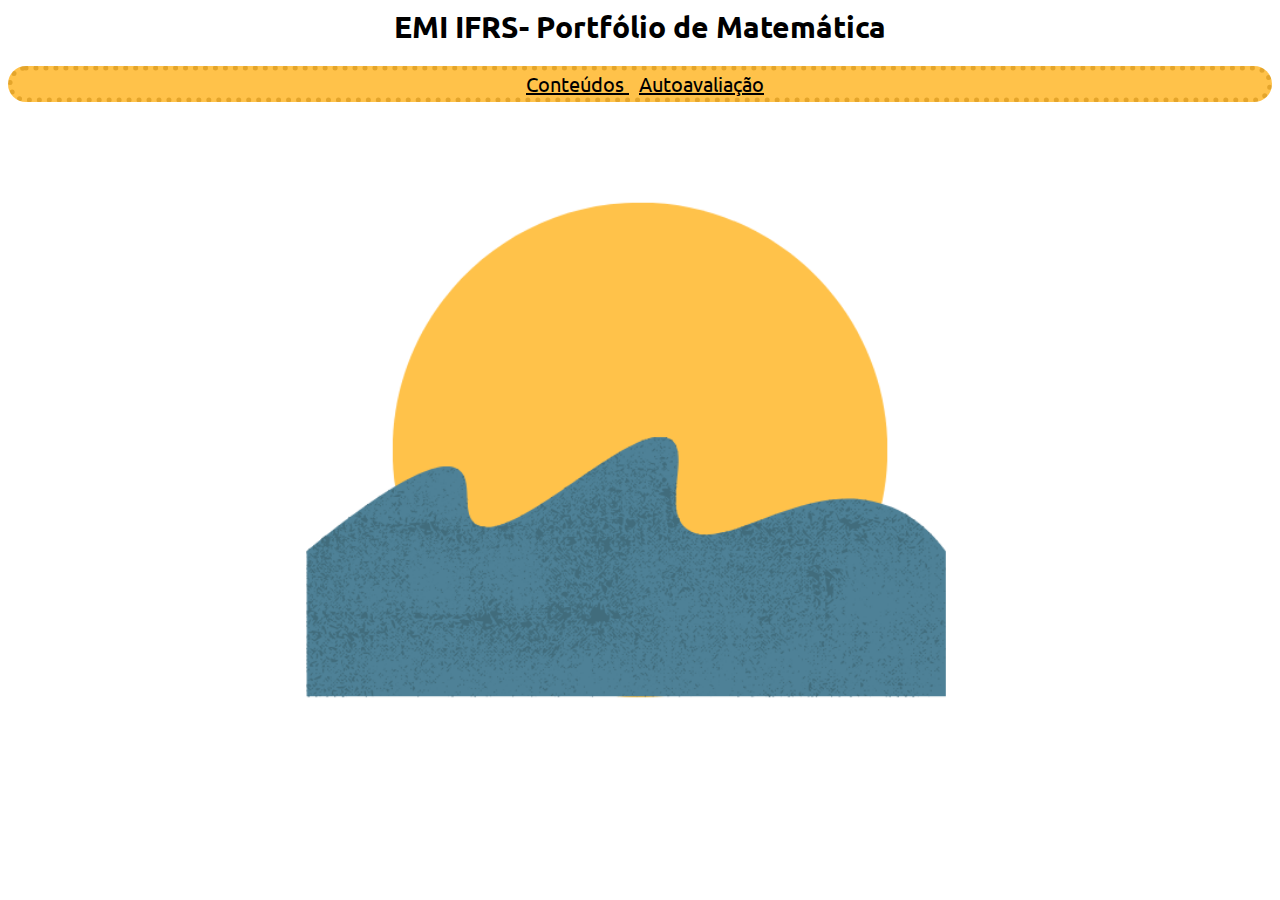
<file: index.html>
<html>
<head>
<meta charset="UTF-8" />
<meta name="viewport" content="width=device-width, initial-scale=1.0" />
<meta http-equiv="X-UA-Compatible" content="ie=edge" />
<link type='text/css' rel='stylesheet' href="css/style.css">
<link rel="preconnect" href="https://fonts.gstatic.com">
<link href="https://fonts.googleapis.com/css2?family=Ubuntu:ital,wght@1,700&display=swap" rel="stylesheet">
<title>Conta Mais</title>
</head>
<body>
    <div id="paginainicial">
<div id="titulo">
  <h1> EMI IFRS- Portfólio de Matemática </h1>
  </div>
  <nav id="menu">
    <ul>
	    &nbsp;
	    <li><a href="conteudo.html"> Conteúdos </a></li>
	     &nbsp;
      <li><a href="avaliacao."> Autoavaliação </a></li>
    </ul>
</nav>

</div>
</file>
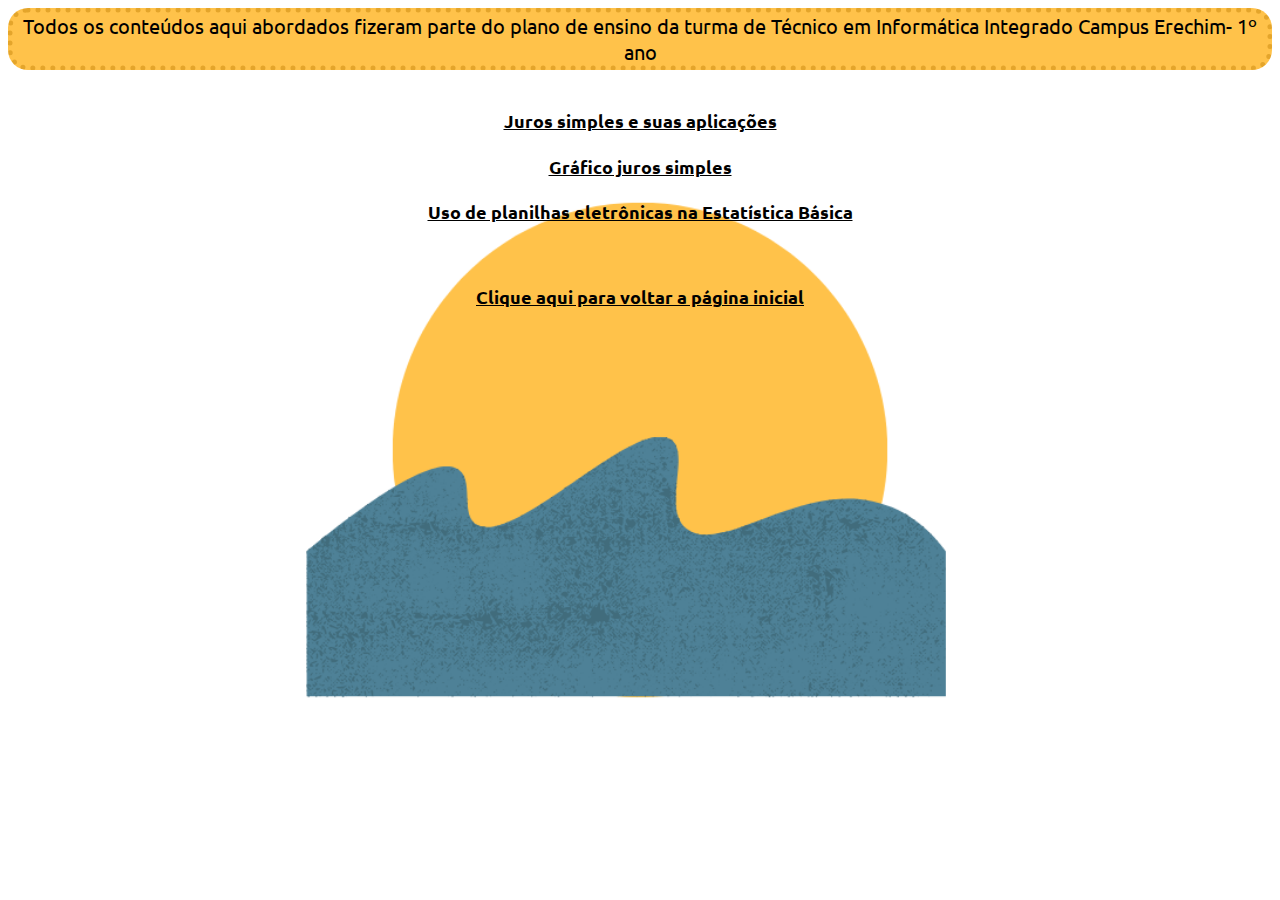
<file: conteudo.html>
<html>
<head>
<meta charset="UTF-8" />
<meta name="viewport" content="width=device-width, initial-scale=1.0" />
<meta http-equiv="X-UA-Compatible" content="ie=edge" />
<link type='text/css' rel='stylesheet' href="css/style.css">
<link rel="preconnect" href="https://fonts.gstatic.com">
<link href="https://fonts.googleapis.com/css2?family=Ubuntu:ital,wght@1,700&display=swap" rel="stylesheet">
</head>
<body>
<p id="introducao">

Todos os conteúdos aqui abordados
fizeram parte do plano de ensino da turma
de Técnico em Informática Integrado Campus Erechim- 1º ano
</p>
&nbsp;
<div id="lista">
  <h4> <a href="jurosimples.html">  Juros simples e suas aplicações</a></h4>
	<h4><a href="funcaomod.html">  Gráfico juros simples </a></h4>
	<h4><a href="papg.html"> Uso de planilhas eletrônicas na Estatística Básica </a></h4>
    &nbsp;
    &nbsp;
	<h5> <a href="index.html"> Clique aqui para voltar a página inicial</a></h5>
</div>
</body>
</html>
</file>
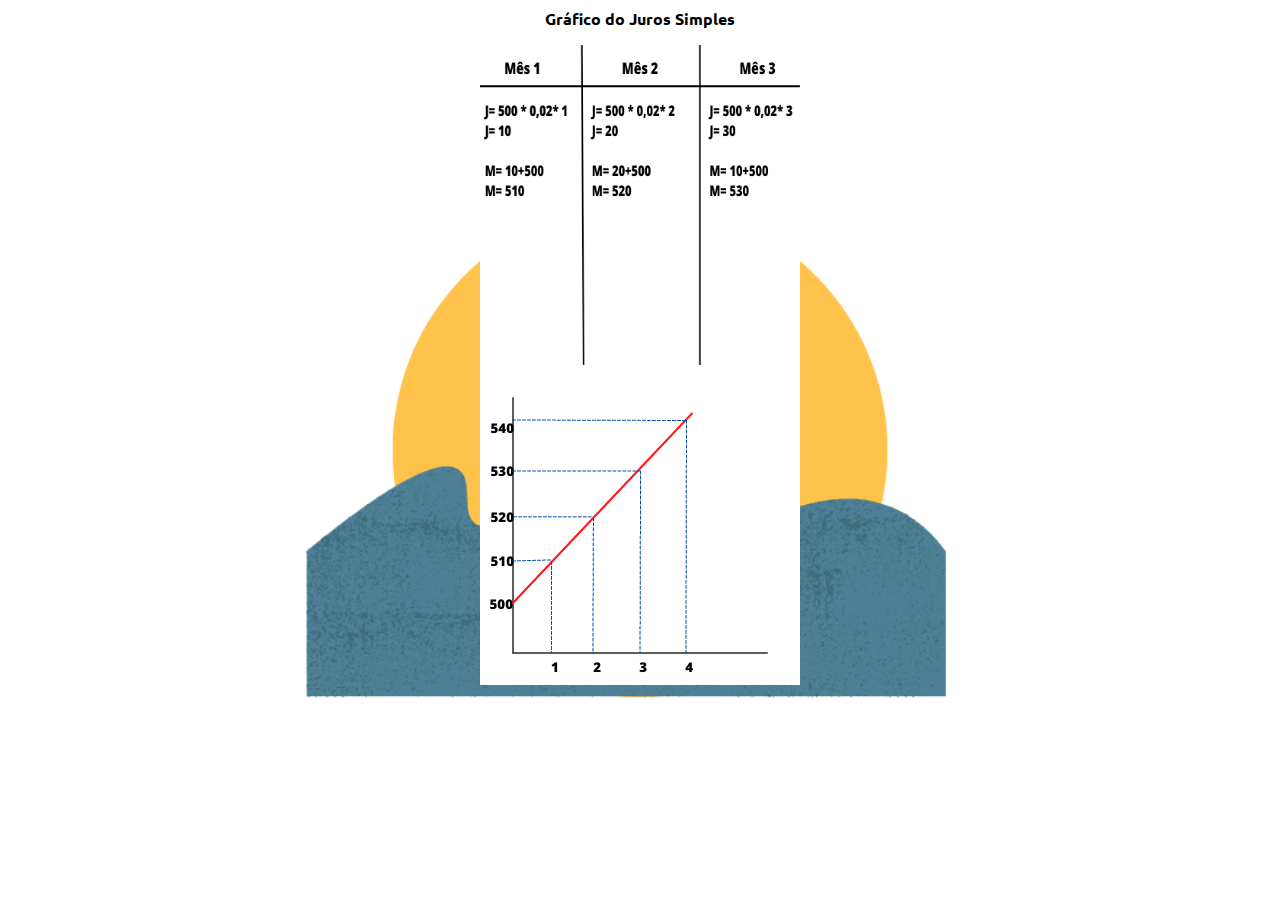
<file: graficojs.html>
<html>
<head>
<meta charset="UTF-8" />
<meta name="viewport" content="width=device-width, initial-scale=1.0" />
<meta http-equiv="X-UA-Compatible" content="ie=edge" />
<link type='text/css' rel='stylesheet' href="css/style.css">
<link rel="preconnect" href="https://fonts.gstatic.com">
<link href="https://fonts.googleapis.com/css2?family=Ubuntu:ital,wght@1,700&display=swap" rel="stylesheet">
</head>
<body>
<div id="grafico"> 
  <h3>Gráfico do Juros Simples</h3>
    <center> <img src="imagens/exemplograficojs.png" /> </center>
    <center> <img src="imagens/graficojs.png"/> </center>

</div>
</body>
</html>
</file>
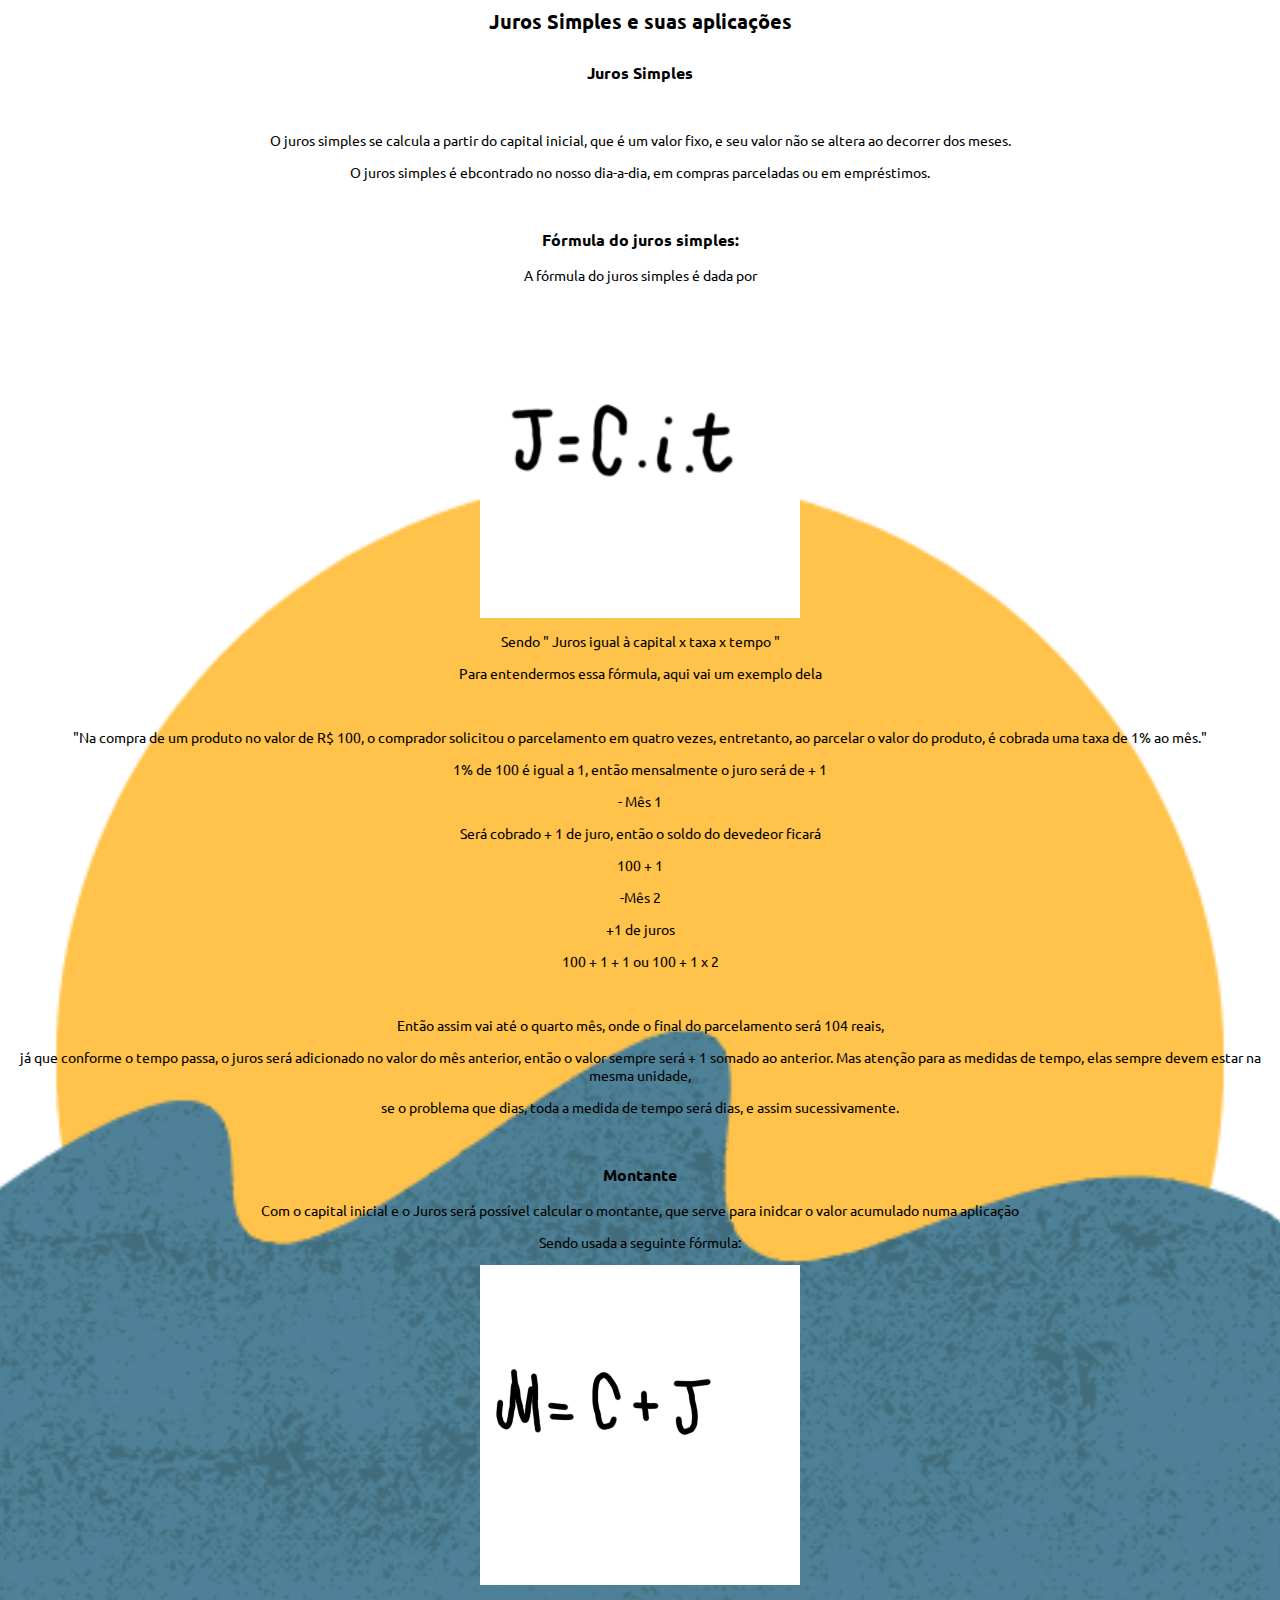
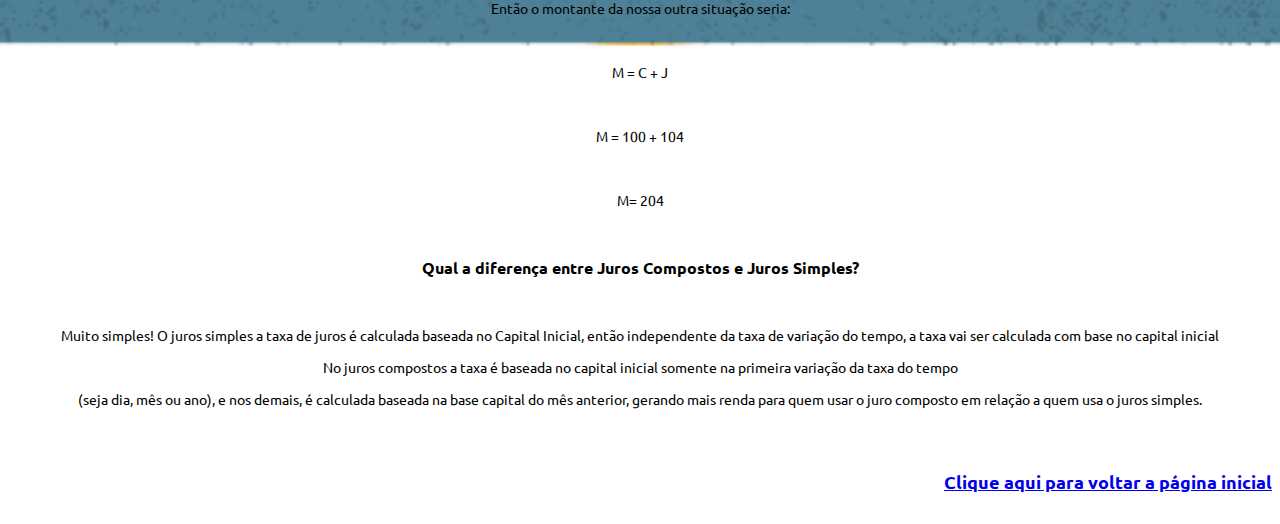
<file: jurosimples.html>
<html>
<head>
<meta charset="UTF-8" />
<meta name="viewport" content="width=device-width, initial-scale=1.0" />
<meta http-equiv="X-UA-Compatible" content="ie=edge" />
<link type='text/css' rel='stylesheet' href="css/style.css">
<link rel="preconnect" href="https://fonts.gstatic.com">
<link href="https://fonts.googleapis.com/css2?family=Ubuntu:ital,wght@1,700&display=swap" rel="stylesheet">
</head>
<body>
<div id="jurosimples">
    <h4> Juros Simples e suas aplicações </h4>
    <h3> Juros Simples </h3>
    &nbsp;
    <p>O juros simples se calcula a partir do capital inicial, que é um valor fixo, e seu valor não se altera ao decorrer dos meses. </p>
    <p>O juros simples é ebcontrado no nosso dia-a-dia, em compras parceladas ou em empréstimos. </p> 
    &nbsp;
    <h3>Fórmula do juros simples: </h3>
    <p>A fórmula do juros simples é dada por </p>
    <center> <img src="imagens/formulajs.png" /> </center>
    <p>Sendo " Juros igual à capital x taxa x tempo "</p>
    <p>Para entendermos essa fórmula, aqui vai um exemplo dela</p>
    &nbsp;
    <p>"Na compra de um produto no valor de R$ 100, o comprador solicitou o parcelamento em quatro vezes, entretanto, ao parcelar o valor do produto, é cobrada uma taxa de 1% ao mês."</p>

<p>1% de 100 é igual a 1, então mensalmente o juro será de + 1</p>

<p>- Mês 1</p>

<p>Será cobrado + 1 de juro, então o soldo do devedeor ficará</p>

<p>100 + 1</p> 

<p>-Mês 2</p>

<p>+1 de juros</p> 

<p>100 + 1 + 1 ou 100 + 1 x 2</p>
    &nbsp;
    &nbsp;

    <p>Então assim vai até o quarto mês, onde o final do parcelamento será 104 reais,</p> <p> já que conforme o tempo passa, o juros será adicionado no valor do mês anterior, então o valor sempre será + 1 somado ao anterior. Mas atenção para as medidas de tempo, elas sempre devem estar na mesma unidade,</p> <p>se o problema que dias, toda a medida de tempo será dias, e assim sucessivamente.</p>
    &nbsp;
    &nbsp;
    
<h3>Montante</h3>

    <p>Com o capital inicial e o Juros será possível calcular o montante, que serve para inidcar o valor acumulado numa aplicação</p>
    <p>Sendo usada a seguinte fórmula: </p>
    <center> <img src="imagens/montante.png"/> </center>
    <p>Então o montante da nossa outra situação seria: </p>
     &nbsp;
    <p> M = C + J</p>
    &nbsp;
    <p>M = 100 + 104 </p>
    &nbsp;
    <p>M= 204 </p>
    &nbsp;
<h3>Qual a diferença entre Juros Compostos e Juros Simples? </h3>
    
&nbsp;    
    
<p>Muito simples! O juros simples a taxa de juros é calculada baseada no Capital Inicial, então independente da taxa de variação do tempo, a taxa vai ser calculada com base no capital inicial
<p> No juros compostos a taxa é baseada no capital inicial somente na primeira variação da taxa do tempo </p>
<p>(seja dia, mês ou ano), e nos demais, é calculada baseada na base capital do mês anterior, gerando mais renda para quem usar o juro composto em relação a quem usa o juros simples. </p>
&nbsp;
&nbsp;
    
<h5> <a href="index.html"> Clique aqui para voltar a página inicial</a></h5>
</div>
</body>
</html>
</file>
<file: css/style.css>
#menu ul {
    padding:0px;
    margin:0px;
    list-style:none;
    font-family: 'Ubuntu', sans-serif;
    font-size: 20px;
    text-align: center;
    border-color: black;
    background-color: #ffc24a;
    border-radius: 20px 20px 20px 20px;
    border: 5px dotted #E4A52B;

}

#menu ul li { display: inline; }

#menu a {
  color: black;
  font-family: 'Ubuntu', sans-serif;
}

#titulo h1{
  font-family: 'Ubuntu', bold;
  color: black;
  font-size: 30px;
  text-align: center;
}

#introducao {
font-family: 'Ubuntu', sans-serif;
font-size: 18px;
text-align: center;
color: black;
padding:0px;
margin:0px;
list-style:none;
font-family: 'Ubuntu', sans-serif;
font-size: 20px;
text-align: center;
border-color: black;
background-color: #ffc24a;
border-radius: 20px 20px 20px 20px;
border: 5px dotted #E4A52B;
}

#lista a{
color: black;
font-family: 'Ubuntu', sans-serif;
font-size: 18px;
}

#lista {
  text-align: center;
  color: black;

}

#jurosimples h4{
color: black;
font-family: 'Ubuntu', sans-serif;
font-size: 20px;
text-align: center;
}

#jurosimples h5{
color: darkblue;
font-family: 'Ubuntu', sans-serif;
font-size: 18px;
text-align: end;
}

#jurosimples p {
    color: black;
    font-family: 'Ubuntu', cursive;
    font-size: 14px;
    text-align: center;
}

#jurosimples h3{
    color: black;
    font-family: 'Ubuntu', serif;
    font-size: 16px;
    text-align: center;
}

#jurosimples img {
    width: 320px;
    height: 320;
    text-align: center;
}

#grafico h3{
    color: black;
    font-family: 'Ubuntu', serif;
    font-size: 16px;
    text-align: center;
}

#grafico p{
    color: black;
    font-family: 'Ubuntu', cursive;
    font-size: 14px;
    text-align: center; 
}

#grafico h5{
    color: darkblue;
font-family: 'Ubuntu', sans-serif;
font-size: 18px;
text-align: end;
}

#grafico img {
    height: 320px;
    width: 320px;
    
}
body{
    background-image: url(fundo.png);
    background-size: cover;
    background-position: center;
}
</file>
